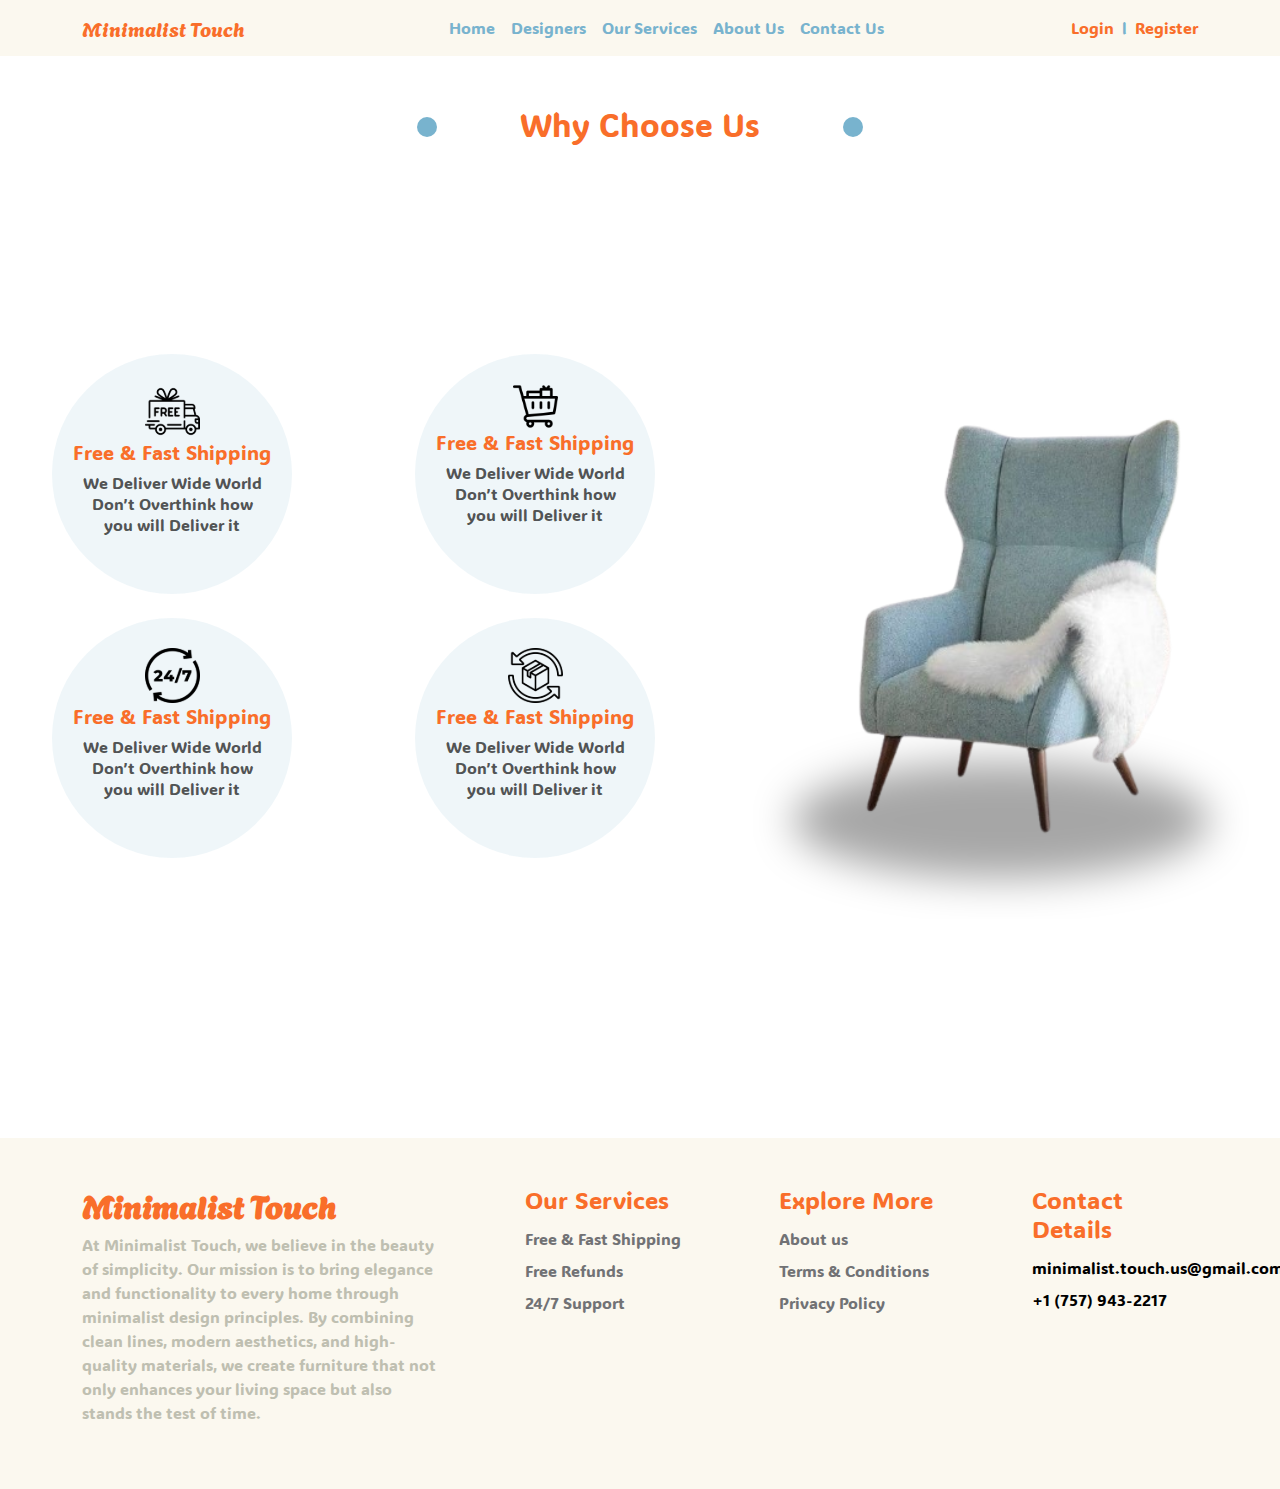
<file: services.html>
<!DOCTYPE html>
<html lang="en">

<head>
  <meta charset="UTF-8" />
  <meta name="viewport" content="width=device-width, initial-scale=1.0" />
  <title>Minimalist Touch</title>
  <link rel="shortcut icon" href="assets/imgs/icon.svg" type="image/x-icon">
  <link rel="stylesheet" href="assets/style/style.css">
  <link href="https://cdn.jsdelivr.net/npm/bootstrap@5.3.3/dist/css/bootstrap.min.css" rel="stylesheet"
    integrity="sha384-QWTKZyjpPEjISv5WaRU9OFeRpok6YctnYmDr5pNlyT2bRjXh0JMhjY6hW+ALEwIH" crossorigin="anonymous">
  <link rel="preconnect" href="https://fonts.googleapis.com" />
  <link rel="preconnect" href="https://fonts.gstatic.com" crossorigin />
  <link href="https://fonts.googleapis.com/css2?family=ADLaM+Display&display=swap" rel="stylesheet" />
  <link rel="preconnect" href="https://fonts.googleapis.com">
  <link rel="preconnect" href="https://fonts.gstatic.com" crossorigin>
  <link href="https://fonts.googleapis.com/css2?family=ADLaM+Display&family=Agbalumo&display=swap" rel="stylesheet">
</head>

<body>
  
  <nav class="navbar navbar-expand-lg nav-color " style="background-color: #FBF8EF;">
    <div class="container">
      <a class="navbar-brand" href="index.html"
        style="color: #F96E2A; font-family: 'Agbalumo', serif!important;">Minimalist Touch</a>
      <button class="navbar-toggler" type="button" data-bs-toggle="collapse" data-bs-target="#navbarSupportedContent"
        aria-controls="navbarSupportedContent" aria-expanded="false" aria-label="Toggle navigation">
        <span class="navbar-toggler-icon"></span>
      </button>
      <div class="collapse navbar-collapse" id="navbarSupportedContent">
        <ul class="navbar-nav ms-auto ul-nav center-ul">
          <li class="nav-item">
            <a class="nav-link" aria-current="page" href="index.html">Home</a>
          </li>
          <li class="nav-item">
            <a href="designers.html" class="nav-link">Designers</a>
          </li>
          <li class="nav-item">
            <a href="services.html" class="nav-link">Our Services</a>
          </li>
          <li class="nav-item">
            <a href="aboutus.html" class="nav-link">About Us</a>
          </li>
          <li class="nav-item">
            <a href="contactUs.html" class="nav-link">Contact Us</a>
          </li>
        </ul>

        <ul class="d-flex gap-2 navbar-nav ms-auto ul-nav">
          <li><a href="login.html" style="text-decoration: none !important; color: #F96E2A;">Login</a></li>
          <li><a href="#" style="text-decoration: none !important; color: #78B3CE;">l</a></li>
          <li><a href="register.html" style="text-decoration: none !important; color: #F96E2A;">Register</a></li>
        </ul>

      </div>
    </div>
  </nav>


  <section class="p-5 text-center">
    <div class="container">
        <h2 class="mo1 mb-5">Why Choose Us</h2>
        <div class="row p-lg-5 align-items-center justify-content-center">
            <div class="col-md-6">
                <div class="container">
                    <div class="row justify-content-center">
                        <div class="col-sm-6 col-lg-6">
                            <div class="mo2 spass stayl ms-lg-0 ms-4 mb-4">
                                <img src="assets/imgs/free-delivery.svg" class="img-fluid" alt="free-delivery">
                                <h5 class="mo3">Free & Fast Shipping</h5>
                                <p class="mo4">We Deliver Wide World
                                    Don’t Overthink how you
                                    will Deliver it</p>
                            </div>
                        </div>
                        <div class="col-sm-6 col-lg-6">
                            <div class="mb-4  ms-4 mo2">
                                <img src="assets/imgs/trolley.svg" class="img-fluid" alt="free-delivery">
                                <h5 class="mo3">Free & Fast Shipping</h5>
                                <p class="mo4">We Deliver Wide World
                                    Don’t Overthink how you
                                    will Deliver it</p>
                            </div>
                        </div>
                        <div class="col-sm-6 col-lg-6">
                            <div class="mb-4 stayl ms-lg-0 ms-4 mo2">
                                <img src="assets/imgs/24-7.svg" class="img-fluid" alt="free-delivery">
                                <h5 class="mo3">Free & Fast Shipping</h5>
                                <p class="mo4">We Deliver Wide World
                                    Don’t Overthink how you
                                    will Deliver it</p>
                            </div>
                        </div>
                        <div class="col-sm-6 col-lg-6">
                            <div class="mo2 ms-4">
                                <img src="assets/imgs/commercial.svg" class="img-fluid" alt="free-delivery">
                                <h5 class="mo3">Free & Fast Shipping</h5>
                                <p class="mo4">We Deliver Wide World
                                    Don’t Overthink how you
                                    will Deliver it</p>
                            </div>
                        </div>
                    </div>
                </div>
            </div>
            <div class="col-md-6">
                <div class="shadow_img_possetion stayl2 d-flex justify-content-center">
                    <img src="assets/imgs/Accent_Chairs-removebg-preview.svg" class="img-fluid " alt="Accent_Chairs">
                    <img src="assets/imgs/Ellipse 12.svg" class="img-fluid shadow_img" alt="Ellipse">
                </div>
            </div>
        </div>
    </div>
</section>


  <footer class="mt-5 pt-5 pb-5 text-center text-md-start" style="background-color: #FBF8EF;">
    <div class="container">
      <div class="row d-flex justify-content-between">
        <div class="col-md-6 col-lg-4">
          <div>
            <h2 class=" fw-bold " style="color: #F96E2A;font-family: 'Agbalumo', serif!important;">Minimalist Touch</h2>
            <p style="color: #BFBFB1;">At Minimalist Touch, we believe in the beauty of simplicity.
                Our mission is to bring elegance and functionality to every
                home through minimalist design principles. By combining clean lines, 
                modern aesthetics, and high-quality materials, we create furniture 
                that not only enhances your living space but also stands the test of time.</p>
          </div>
        </div>
        <div class="col-md-6 col-lg-2">
          <div class=" lh-lg">
            <h4 class="our-footer " style="color: #F96E2A;">Our Services</h4>
            <ul class=" list-unstyled">
              <a href="#" class="text-decoration-none text-black"><li>Free & Fast Shipping </li></a>
              <a href="#" class="text-decoration-none text-black"><li>Free Refunds</li></a>
              <a href="#" class="text-decoration-none text-black"><li>24/7 Support</li></a>
            </ul>
          </div>
        </div>
        <div class="div col-md col-lg-2">
          <div class="lh-lg">
            <h4  class="" style="color: #F96E2A;">Explore More</h4>
            <ul class=" list-unstyled">
              <a href="#" class="text-decoration-none text-black"><li>About us</li></a>
              <a href="#" class="text-decoration-none text-black"><li>Terms & Conditions</li></a>
              <a href="#" class="text-decoration-none text-black"><li>Privacy Policy</li></a>
            </ul>
          </div>
        </div>
        <div class="div col-md col-lg-2">
          <div class="lh-lg">
            <h4 class="" style="color: #F96E2A;">Contact Details</h4>
            <ul class=" list-unstyled">
              <li class="text-black">minimalist.touch.us@gmail.com</li>
              <li class="text-black">+1 (757) 943-2217</li>
            </ul>
          </div>
        </div>
      </div>
      </div>
    </div>
</footer>


  <script src="https://cdn.jsdelivr.net/npm/bootstrap@5.3.3/dist/js/bootstrap.bundle.min.js" integrity="sha384-YvpcrYf0tY3lHB60NNkmXc5s9fDVZLESaAA55NDzOxhy9GkcIdslK1eN7N6jIeHz" crossorigin="anonymous"></script>

</body>

</html>
</file>
<file: assets/style/style.css>
*{
    font-family: "ADLaM Display", system-ui !important ;
}

.center-ul li a {
  color: #78B3CE !important;
  font-weight: 500;
  position: relative;
  display: flex;
  justify-content: center;
  align-items: center;
  overflow: hidden;
}

.center-ul li a:hover {
  color: #78B3CE !important;
}

.center-ul li a::after {
  position: absolute;
  content: "";
  bottom: 3px;
  left: -120px;
  width: 100%;
  height: 3px;
  transition: 0.4s;
  -webkit-transition: 0.4s;
  -moz-transition: 0.4s;
  -ms-transition: 0.4s;
  -o-transition: 0.4s;
  background-color: #78B3CE;
}

.center-ul li a:hover::after {
  left: 0px;
}

.sec1Btn{
  width: 120px;
  height: 40px;
  background-color: #78B3CE;
  cursor: pointer;
  transition: 0.5s;
  -webkit-transition: 0.5s;
  -moz-transition: 0.5s;
  -ms-transition: 0.5s;
  -o-transition: 0.5s;
}
.sec1Btn:hover{
  background-color: #416575;
}
.sec1Div{
  background-image: url(../imgs/FirstSectionImg.png);
  background-position: center;
  background-size: cover;
}

.cardsHolder{
  height: fit-content;
  bottom: 150px !important;
}
.cardsDad{
  gap: 10%;
}
.cardsDad > div{
  width: 300px;
  height: 300px;
  background-color: #FBF8EF;
}
.cardTitle{
  color: #F96E2A;
}
.cardP{
  color: #78B3CE;
  width: 70%;
}
@media (max-width: 768px) {
  .cardsDad > div{
      width: 250px !important;
      height: 250px !important;
  }
}

.kemo_section {
    display: flex;
    align-items: center;
    justify-content: space-between;
    padding: 50px;
  }
  
  .kemo_text {
    padding-top: 7rem;
  }
  
  .kemo_text h1 {
    color: #f96e2a;
    font-family: "ADLaM Display", system-ui !important ;
    font-weight: 400;
    font-size: 64px;
    line-height: 83.5px;
  }
  
  .kemo_text p {
    color: #000000;
    font-family: "ADLaM Display", system-ui !important ;
    font-weight: 400;
    font-size: 20px;
    line-height: 26.09px;
    margin-top: 15px;
  }
  
  .btn_color {
    background-color: #c9e6f0;
    color: #f96e2a;
    font-family: "ADLaM Display", system-ui !important ;
    font-weight: 400;
    font-size: 24px;
    line-height: 31.31px;
    padding: 7px 25px!important;
    transition: 0.5s;
    -webkit-transition: 0.5s;
    -moz-transition: 0.5s;
    -ms-transition: 0.5s;
    -o-transition: 0.5s;
}
  .btn_color:hover {
    background-color: #b8d4dd;                                  
  }

  /* stayl to the section Why Choose Us */
.shadow_img_possetion {
  position: relative;
}

.shadow_img {
  position: absolute;
  bottom: 10%;
  left: 0%;
}

.h2_stayl_possetion {
  font-family: "ADLaM Display", system-ui;
  font-size: 32px;
  font-weight: 400;
  line-height: 41.75px;
  color: rgba(249, 110, 42, 1);
  position: relative;
}

.div_stayl {
  width: 240px;
  height: 240px;
  border-radius: 50%;
  padding-top: 30px;
  background-color: rgba(120, 179, 206, 0.12);
}

.h5_stayl {
  color: rgba(249, 110, 42, 1);
  font-size: 20px;
  font-weight: 400;
  line-height: 26.09Px;
  font-family: "ADLaM Display", system-ui;

}

.p_stayl_4 {
  font-family: "ADLaM Display", system-ui;
  font-size: 16px;
  font-weight: 400;
  line-height: 20.88px;
  color: rgba(0, 0, 0, 0.68);
  width: 75%;
  margin: auto;
}
  
.team-section {
    text-align: center;
    padding: 50px 0;
}

.team-image {
    display: flex;
    justify-content: center;
    margin-bottom: 30px;
}

.team-image img {
    width: 100px;
    margin: 10px 20px;
}
.circle img{
    width: 100%;
    height: auto;
}
.team-section{
    width: 100%;
    height: auto;
}

.img-circle{
    width: 150px;
    height: 150px;
    border-radius: 50%;
    object-fit: cover;
    margin-bottom: 20px;
}

 .info-card {
    padding: 50px;
    border-radius: 10px;
    background-color: #78b3ce2f;
    border-radius: 200px;
    width: 300px;
    height: 300px;
} 
.card-title{
    color: #f96E2A
     
    ;
}

  #testimonial-slider {
    width: 80%; 
    margin: auto; 
    padding: 20px; 
    background: #f9f9f9; 
    border-radius: 10px; 
  }
  .splide__slide {
    text-align: center; 
    padding: 20px; 
  }
  h3 {
    margin-bottom: 10px; 
    color: #333;
  }
  p {
    margin: 5px 0; 
    color: #555;
  }
  .testimonial-header {
    display: flex;
    justify-content: center;
    align-items: center;
    gap: 20px;
  }
  .testimonial-content {
    display: flex;
    flex-direction: column;
    align-items: center;
    justify-content: center;
  }
  .testimonial-header img {
    width: 40px; 
    height: 40px;
  }
  .stars img {
    width: 15px;
    height: 15px;
  }
  /* Responsiveness */
  @media (max-width: 768px) {
    #testimonial-slider {
      width: 90%; 
    }
  }
  @media (max-width: 480px) {
    .testimonial-header {
      flex-direction: column; 
    }
  }

  body {
    background-color: white;
}

/* stayl the section Set Your New Password */
.h2_stayl {
    color: rgba(249, 110, 42, 1);
    font-size: 40px;
    font-weight: 400;
    line-height: 35px;
    font-family: "ADLaM Display", system-ui;
}

.p_stayl {
    font-family: "ADLaM Display", system-ui;
    color: rgba(0, 0, 0, 1);
    font-size: 20px;
    font-weight: 400;
    line-height: 35px;
}

.button_stayl {
    background-color: rgba(249, 110, 42, 1);
    color: white;
    font-family: "ADLaM Display", system-ui;
    font-size: 20px;
    font-weight: 400;
    line-height: 35px;
}

.img_stayl {
    width: 18px;
    transform: translateY(-8px);
}

.input_stayl {
    background-color: rgba(120, 179, 206, 0.12);
}

.input_stayl::placeholder {
    color: rgba(120, 179, 206, 1);
    font-family: "ADLaM Display", system-ui;
    font-size: 20px;
    font-weight: 400;
    line-height: 35px;
}

/* stayl to section Minimalist Touch ? */

.h2_stayl_2 {
    font-family: "Agbalumo", system-ui;
    font-size: 48px;
    font-weight: 400;
    line-height: 35px;
    color: rgba(249, 110, 42, 1);

}

.p_stayl_2 {
    font-family: "ADLaM Display", system-ui;
    font-size: 48px;
    font-weight: 400;
    line-height: 35px;
    color: rgba(120, 179, 206, 1);
}

.link_stayl {
    font-family: "ADLaM Display", system-ui;
    color: rgba(0, 0, 0, 1);
    font-size: 15px;
    font-weight: 400;
    line-height: 35px;
    /* position: relative; */
}

/* .link_stayl::before {
    content: "";
    position: absolute;
    bottom: 10%;
    left: 0%;
    width: 100%;
    height: 4%;
    background-color: rgba(0, 0, 0, 1);

} */

.input_stayl_2 {
    font-family: "ADLaM Display", system-ui;
    color: rgba(0, 0, 0, 1);
    font-size: 15px;
    font-weight: 400;
    line-height: 35px;
}

.p_stayl_3 {
    font-family: "ADLaM Display", system-ui;
    color: rgba(120, 179, 206, 1);
    font-size: 16px;
    font-weight: 400;
    line-height: 35px;
    position: relative;
}

.p_stayl_3::before {
    content: "";
    position: absolute;
    left: -90%;
    top: 50%;
    width: 139px;
    height: 7%;
    background-color: rgba(0, 0, 0, 0.68);
}

.p_stayl_3::after {
    content: "";
    position: absolute;
    right: -90%;
    top: 50%;
    width: 139px;
    height: 7%;
    background-color: rgba(0, 0, 0, 0.68);
}

.googl_icon {
    transform: translateY(-5px);
    margin-right: 10px;
}

.bg_googl {
    background-color: rgba(120, 179, 206, 0.12);
}

.text_googl_icon {
    font-family: "ADLaM Display", system-ui;
    color: rgba(249, 110, 42, 1);
    font-size: 15px;
    font-weight: 400;
    line-height: 35px;
}



@media screen and (max-width:767px) {
    .media {
        display: none;
    }
}

@media screen and (max-width:1024px) {
    .h2_stayl_possetion::before {
        content: "";
        position: absolute;
        top: 30%;
        left: 30%;
        width: 20px;
        height: 20px;
        border-radius: 50%;
        background-color: rgba(120, 179, 206, 1);

    }

    .h2_stayl_possetion::after {
        content: "";
        position: absolute;
        top: 30%;
        right: 30%;
        width: 20px;
        height: 20px;
        border-radius: 50%;
        background-color: rgba(120, 179, 206, 1);

    }
}

@media screen and (min-width:1024px) {
    .h2_stayl_possetion::before {
        content: "";
        position: absolute;
        top: 30%;
        left: 35%;
        width: 20px;
        height: 20px;
        border-radius: 50%;
        background-color: rgba(120, 179, 206, 1);

    }

    .h2_stayl_possetion::after {
        content: "";
        position: absolute;
        top: 30%;
        right: 35%;
        width: 20px;
        height: 20px;
        border-radius: 50%;
        background-color: rgba(120, 179, 206, 1);

    }
}

@media screen and (max-width:990px) {
    .h2_stayl_possetion::before {
        content: "";
        position: absolute;
        top: 30%;
        left: 25%;
        width: 20px;
        height: 20px;
        border-radius: 50%;
        background-color: rgba(120, 179, 206, 1);

    }

    .h2_stayl_possetion::after {
        content: "";
        position: absolute;
        top: 30%;
        right: 25%;
        width: 20px;
        height: 20px;
        border-radius: 50%;
        background-color: rgba(120, 179, 206, 1);

    }
}

@media screen  and (min-width:986px) {
    .stayl{
        transform: translatex(-50px);
    }
    .stayl2{
        transform: translatex(100px);
    }
}

@media screen and (max-width:777px) {
    .h2_stayl_possetion::before {
        content: "";
        position: absolute;
        top: 30%;
        left: 20%;
        width: 20px;
        height: 20px;
        border-radius: 50%;
        background-color: rgba(120, 179, 206, 1);

    }

    .h2_stayl_possetion::after {
        content: "";
        position: absolute;
        top: 30%;
        right: 20%;
        width: 20px;
        height: 20px;
        border-radius: 50%;
        background-color: rgba(120, 179, 206, 1);

    }
}

@media screen and (max-width:646px) {
    .h2_stayl_possetion::before {
        content: "";
        position: absolute;
        top: 30%;
        left: 15%;
        width: 20px;
        height: 20px;
        border-radius: 50%;
        background-color: rgba(120, 179, 206, 1);

    }

    .h2_stayl_possetion::after {
        content: "";
        position: absolute;
        top: 30%;
        right: 15%;
        width: 20px;
        height: 20px;
        border-radius: 50%;
        background-color: rgba(120, 179, 206, 1);

    }
}

@media screen  and (min-width:924px) {
    .stayl{
        transform: translatex(-90px);
    }
    .stayl2{
        transform: translatex(100px);
    }
}

@media screen and (max-width:545px) {
    .h2_stayl_possetion::before {
        content: "";
        position: absolute;
        top: 30%;
        left: 0%;
        width: 20px;
        height: 20px;
        border-radius: 50%;
        background-color: rgba(120, 179, 206, 1);

    }

    .h2_stayl_possetion::after {
        content: "";
        position: absolute;
        top: 30%;
        right: 0%;
        width: 20px;
        height: 20px;
        border-radius: 50%;
        background-color: rgba(120, 179, 206, 1);

    }
}

@media screen and (max-width:420px) {
    .h2_stayl_possetion::before {
        content: "";
        position: absolute;
        top: 30%;
        left: -5%;
        width: 20px;
        height: 20px;
        border-radius: 50%;
        background-color: rgba(120, 179, 206, 1);

    }

    .h2_stayl_possetion::after {
        content: "";
        position: absolute;
        top: 30%;
        right: -5%;
        width: 20px;
        height: 20px;
        border-radius: 50%;
        background-color: rgba(120, 179, 206, 1);

    }
}

.first-line {
  color: #F96E2A;
  font-weight: bold;
  display: block;
  margin-bottom: 5px; 
}


p {
  color: rgba(0, 0, 0, 0.68); 
  margin-top: 10px;
  font-size: 16px;
}

.center-img {
  display: block;
  margin-left: auto;
  margin-right: auto;
}

.mb-4 {
  margin-bottom: 1.5rem;
}

.Formcontainer {
  display: flex;
  align-items: center;
  justify-content: space-between;
  max-width: 1200px;
  margin: auto;
  padding: 20px;
}
.Formcontact-container {
  background-color: #ffffff;
  border-radius: 10px;
  padding: 30px;
  box-shadow: 0 0 10px rgba(0, 0, 0, 0.1);
  width: 45%;
}
.header {
  text-align: center;
  margin-bottom: 20px;

}
.header h1 {
  color: #ff5e00;
}
.image-container {
  width: 50%;
  margin-left:150px ;
}
.image-container img {
  max-width: 100%;
  border-radius: 10px;

}
.submit-btn {
  background-color: #ff5e00!important;
  color: white!important;
}
#pp{
  text-align: left;
  color: #F96E2A;
}


:root {
  --white-color:                  #ffffff;
  --primary-color:                #E76F51;
  --secondary-color:              #E9C46A;
  --section-bg-color:             #f0f8ff;
  --custom-btn-bg-color:          #F4A261;
  --custom-btn-bg-hover-color:    #E76F51;
  --dark-color:                   #000000;
  --p-color:                      #717275;
  --link-hover-color:             #E76F51;
}

ul li {
  color: #717275;
}

a, 
button {
  touch-action: manipulation;
  transition: all 0.3s;
}

a {
  display: inline-block;
  color: #E76F51;
  text-decoration: none;
}

a:hover {
  color: #E76F51;
}

.scrollspy-example-2 {
  padding-right: 30px;
  padding-left: 30px;
}

.scrollspy-example-item {
  border-bottom: 5px dotted #717275;
  min-height: 500px;
  padding-top: 20px;
  padding-bottom: 50px;
}

.scrollspy-example-item:last-child {
  border-bottom: 0;
}

.scrollspy-example-item h5 {
  padding-top: 30px;
  padding-bottom: 20px;
}

@media screen and (max-width: 991px) {
  .scrollspy-example-2 .scrollspy-example-item:first-child {
      padding-top: 0;
    }
  
    .scrollspy-example-item h5 {
      padding-bottom: 5px;
    }
}

.nav-pills {
  border: 2px solid #E76F51;
  border-radius: 8px;
  position: sticky;
  top: 120px;
  padding: 30px;
  -webkit-border-radius: 8px;
  -moz-border-radius: 8px;
  -ms-border-radius: 8px;
  -o-border-radius: 8px;
}

.nav-pills .nav-link {
  background: #f0f8ff;
  color: var(--p-color);
  border-radius: var(--border-radius-large);
  margin-top: 5px;
  margin-bottom: 10px;
  padding: 15px 30px;
}

.nav-pills .nav-link:hover,
.nav-pills .nav-link.active, 
.nav-pills .show>.nav-link {
  background: var(--primary-color);
  color: var(--white-color);
}

.blockquote {
  background: var(--section-bg-color);
  border-radius: var(--border-radius-small);
  font-size: var(--h5-font-size);
  font-weight: var(--font-weight-semibold);
  color: var(--site-footer-bg-color);
  margin-top: 30px;
  margin-bottom: 30px;
  padding: 80px 40px 40px 40px;
  text-align: center;
}

.blockquote::before {
  content: "“";
  color: var(--custom-btn-bg-color);
  font-size: 100px;
  line-height: 1rem;
  display: block;
}

.tm-container {
  max-width: 1200px;
  width: 100%;
  margin-left: auto;
  margin-right: auto;
  position: relative;
}

.masonry {
  -webkit-column-count: 2;
  column-count: 2;
  -webkit-column-gap: 0;
  column-gap: 0;
}

.item {
  display: inline-block;
  margin: 0;
  width: 100%;
}

img {
  max-width: 100%;
  height: auto;
}

.tm-relative {
  position: relative;
}

.tm-block {
  position: relative;
  -webkit-box-sizing: border-box;
  box-sizing: border-box;
  max-width: 600px;
}

.tm-block-wider {
  max-width: 640px;
  width: calc(100% + 40px);
}

.tm-block-left {
  right: 20px;
  bottom: 20px;
}

.tm-block-left-2 {
  right: 60px;
  top: 15px;
}

.tm-block-right {
  padding: 15px 0 20px 20px;
}

.tm-img-left {
  display: block;
  margin-right: 0;
  margin-left: auto;
}

.tm-hero-text {
  padding: 140px 95px 0;
}

.tm-block-pad {
  padding: 67px 63px;
}

.tm-block-icon {
  text-align: center;
  display: block;
  margin: 0 30px 30px;
}

.tm-block-brand {
  position: relative;
  margin-top: 147px;
  margin-bottom: 27px;
}

.tm-block-brand-inner {
  position: relative;
  right: 50px;
  padding: 70px 48px;
  display: -webkit-box;
  display: -ms-flexbox;
  display: flex;
  -webkit-box-align: center;
  -ms-flex-align: center;
  align-items: center;
}

.tm-brand-name {
  margin: 0 40px 0;
  font-size: 2.5rem;
  font-weight: 400;
}

.tm-bg-dark {
  background-color: #333333;
}

.tm-bg-white {
  background-color: #ffffff;
}

.tm-btn {
  padding: 15px 25px;
  display: inline-block;
  font-size: 1em;
}

.tm-btn-small {
  font-size: 17px;
  font-weight: 600;
  padding: 15px 35px;
}

.tm-btn-pad-big {
  padding: 17px 45px;
}

.tm-btn-primary {
  color: #9999cc;
  background-color: #ffffff;
}

.tm-btn-primary:hover {
  background-color: #c5c5e6;
}

.tm-btn-secondary {
  color: white;
  background-color: #9999cc;
}

.tm-btn-secondary:hover {
  color: #ffffff;
  background-color: #5b5bb2;
}

.tm-text-white {
  color: #ffffff;
}

.tm-text-gray-light {
  color: #999999;
}

.tm-bg-primary-light {
  background-color: #cc9999;
}

.tm-bg-primary-dark {
  background-color: #996666;
}

.tm-bg-secondary {
  background-color: #9999cc;
}

.tm-mt {
  margin-top: 30px;
}

.tm-mt-big {
  margin-top: 50px;
}

.tm-mb {
  margin-bottom: 45px;
}

.tm-mb-small {
  margin-bottom: 20px;
}

.tm-text-right {
  text-align: right;
}

.tm-text-uppercase {
  text-transform: uppercase;
}

.tm-form-group {
  margin-bottom: 25px;
}

input,
textarea {
  width: 100%;
  -webkit-box-sizing: border-box;
  box-sizing: border-box;
  border: 1px solid #958ec0;
  padding: 18px 20px;
  font-size: 1em;
}

.tm-contact-form {
  width: calc(100% - 40px);
}

.tm-form-section {
  margin-top: -5px;
}

.tm-form-section-tag {
  position: relative;
}

.tm-form-section-tag h2 {
  font-size: 1.6rem;
}

.tm-form-section-tag-inner {
  position: relative;
  left: 40px;
  right: -40px;
  bottom: -40px;
  width: 100%;
  max-width: 600px;
  box-sizing: border-box;
  padding: 55px 47px;
}

.tm-pb-0 {
  padding-bottom: 0 !important;
}

.tm-img-qr {
  width: 150px;
  height: 150px;
  margin: 30px 20px 30px 0;
}

.tm-footer {
  display: -webkit-box;
  display: -ms-flexbox;
  display: flex;
  -webkit-box-align: center;
  -ms-flex-align: center;
  align-items: center;
  max-width: 600px;
  margin-right: 0;
  margin-left: auto;
}

.tm-footer,
.tm-footer a {
  color: #cbcbcb;
}

.tm-footer a:hover {
  color: #996666;
}

.tm-footer p {
  font-size: 16px;
}



@media (max-width: 1199px) {
  .masonry {
    /* Masonry container */
    -webkit-column-count: 1;
    column-count: 1;
  }

  .tm-container {
    max-width: 600px;
  }
}

@media (max-width: 540px) {
  .tm-block-brand-inner {
    flex-direction: column;
    padding: 35px;
    right: 30px;
  }

  .tm-brand-name {
    margin-top: 20px;
  }

  .tm-contact-form {
    width: calc(100% - 20px);
  }
}

@media (max-width: 520px) {


  .tm-block-pad {
    padding: 45px;
  }

  .tm-hero-text {
    padding: 50px 45px 0;
  }

  .tm-block-brand {
    margin-top: 70px;
  }
}

@media (max-width: 417px) {
  .tm-block-left,
  .tm-block-left-2 {
    right: 0;
  }

  .tm-block-wider {
    width: 100%;
  }

  .tm-footer {
    flex-direction: column;
  }
}

@media (max-width: 390px) {


  .tm-form-section-tag-inner {
    left: 25px;
    right: -25px;
    bottom: -25px;
  }
}

@media (max-width: 992px) {
  .center-ul li a::after {
    display: none;
  }
}




.section {
  margin-top: 120px;
}

.section-heading {
  margin-bottom: 70px;
}

.section-heading h2 {
  font-size: 40px;
  font-weight: 700;
  text-transform: capitalize;
  margin-top: 20px;
  line-height: 56px;
}

.section-heading h2 em {
  font-style: normal;
  color: #0071f8;
}

.section-heading h6 {
  color: #ee626b;
  font-size: 15px;
  text-transform: uppercase;
  font-weight: 700;
}

.featured .section-heading {
  margin-left: 10px;
  margin-right: 10px;
  margin-bottom: 60px;
}

.featured .section-heading h2 {
  width: 70%;
}


.featured .left-image {
  position: relative;
}

.featured .left-image img {
  padding-left: 55px;
}

.featured .left-image a {
  display: inline-block;
  width: 110px;
  height: 110px;
  line-height: 110px;
  background-color: #f35525;
  border-radius: 50%;
  text-align: center;
  position: absolute;
  left: 0;
  bottom: -55px;
}

.featured .section-heading {
  margin-left: 10px;
  margin-right: 10px;
  margin-bottom: 60px;
}

.featured .section-heading h2 {
  width: 70%;
}

.featured .accordion {
  margin-left: 10px;
  margin-right: 10px;
  --bs-accordion-border-radius: 10px;
  --bs-accordion-inner-border-radius: 10px;
  --bs-accordion-bg: #fafafa;
  --bs-accordion-border-color: none;
  border: none !important;
}

.featured .accordion-header {
  border-bottom: 1px solid #eaeaea;
}

.featured .accordion-button {
  box-shadow: none;
  font-size: 17px;
  font-weight: 500;
  color: #1e1e1e;
}

.featured .accordion-button:not(.collapsed) {
  color: #f35525;
  background-color: #fafafa;
  outline: none;
}

.featured .accordion-button::after {
  display: none;
}

.featured #headingThree {
  border-bottom: none;
}

.featured .accordion-item:last-of-type .accordion-collapse {
  border-top: 1px solid #eaeaea;
}

.featured .info-table {
  border-radius: 10px;
  box-shadow: 0px 0px 15px rgba(0, 0, 0, 0.15);
  padding: 35px 30px;
}

.featured .info-table ul li {
  display: block;
  margin-bottom: 35px;
  padding-bottom: 35px;
  border-bottom: 1px solid #eee;
}

.featured .info-table ul li:last-child {
  border-bottom: none;
  padding-bottom: 0;
  margin-bottom: 0;
}

.featured .info-table ul li img {
  float: left;
  margin-right: 25px;
}

.featured .info-table ul li h4 {
  font-size: 22px;
  font-weight: 600;
}

.featured .info-table ul li h4 span {
  font-size: 15px;
  color: #aaa;
  font-weight: 400;
}


@media (max-width: 992px) {
  .featured .section-heading {
    margin-left: 0px;
    margin-right: 0px;
    margin-top: 100px;
  }
  .featured .accordion {
    margin-left: 0px;
    margin-right: 0px;
  }
  .featured .info-table {
    margin-top: 45px;
  }
}


.properties .item {
  background-color: #fafafa;
  border-radius: 10px;
  padding: 30px;
  margin-bottom: 30px;
}

.properties .item img {
  border-radius: 10px;
}

.properties .item span.category {
  background-color: #fbd9cf;
  font-weight: 500;
  border-radius: 5px;
  font-size: 14px;
  color: #1e1e1e;
  padding: 5px 12px;
  display: inline-block;
  margin-top: 25px;
}

.properties .item h4 {
  font-size: 19px;
  margin: 25px 0px;
}

.properties .item h4 a {
  color: #1e1e1e;
}

.properties .item ul li {
  display: inline-block;
  font-size: 15px;
  color: #4a4a4a;
  margin-right: 20px;
}

.properties .item ul li span {
  font-weight: 600;
  color: #1e1e1e;
}

.properties .item ul {
  border-bottom: 1px solid #eaeaea;
  margin-bottom: 30px;
  padding-bottom: 30px;
}

.properties .item h6 {
  font-size: 20px;
  color: #f35525;
  margin-top: 6px;
  display: inline-block;
  /* float: right; */
  margin-top: 30px;
}

.properties .item .main-button {
  text-align: center;
}


.best-deal {
  background-color: #fafafa;
  padding: 100px 0px;
}

.best-deal .tab-content img {
  padding: 0px 45px;
}

.best-deal .tabs-content .nav-link {
  font-size: 16px;
  font-weight: 500;
  background-color: #1e1e1e !important;
  border-radius: 5px;
  height: 50px;
  line-height: 50px;
  display: inline-block;
  padding: 0px 25px;
  color: #fff;
}

.best-deal .tabs-content .nav-tabs .nav-link.active {
  background-color: #f35525 !important;
  color: #fff;
}

.best-deal .tabs-content ul.nav-tabs {
  border-bottom: none !important;
  margin-bottom: 80px;
  align-items: end;
  justify-content: end;
  margin-top: -130px;
}

.best-deal .tabs-content ul.nav-tabs li {
  padding-right: 0px;
  border-right: none;
  margin-left: 20px;
}

.best-deal .info-table {
  border-radius: 10px;
  box-shadow: 0px 0px 15px rgba(0, 0, 0, 0.15);
  padding: 35px 30px;
}

.best-deal .info-table ul li {
  display: block;
  margin-bottom: 24px;
  padding-bottom: 24px;
  border-bottom: 1px solid #eee;
  text-align: left;
  font-size: 15px;
  color: #aaa;
  font-weight: 400;
}

.best-deal .info-table ul li:last-child {
  border-bottom: none;
  padding-bottom: 0;
  margin-bottom: 0;
}

.best-deal .info-table ul li span {
  font-size: 20px;
  color: #1e1e1e;
  font-weight: 700;
  /* float: right; */
  display: inline-block;
}

.best-deal .tabs-content {
  padding: 0px;
  background-color: transparent;
}

.best-deal .tabs-content h4 {
  font-size: 17px;
  font-weight: 600;
  margin-bottom: 30px;
}

.best-deal .icon-button {
  margin-top: 30px;
}

.main-button a {
  display: inline-block;
  background-color: #1e1e1e;
  color: #fff;
  font-size: 14px;
  font-weight: 500;
  height: 40px;
  line-height: 40px;
  padding: 0px 30px;
  border-radius: 25px;
  transition: all .3s;
  text-decoration: none;
}

.main-button a:hover {
  background-color: #f35525;
  color: #fff;
}

.icon-button a {
  background-color: #1e1e1e;
  color: #fff;
  height: 50px;
  line-height: 50px;
  padding: 0px 30px 0px 0px;
  border-radius: 25px;
  transition: all .3s;
  text-decoration: none;
  text-align: center;
  padding-left: 15px;
}

.icon-button a i {
  background-color: #f35525;
  height: 50px;
  width: 50px;
  text-align: center;
  border-radius: 50%;
  line-height: 50px;
  display: inline-block;
  margin-right: 15px;
  margin-left: -1px;
}

.icon-button a:hover {
  color: #f35525;
}

.icon-button a:hover i {
  color: #fff;
}




.mo1 {
  font-family: "ADLaM Display", system-ui;
  font-size: 32px;
  font-weight: 400;
  line-height: 41.75px;
  color: rgba(249, 110, 42, 1);
  position: relative;
}


.mo2 {
  width: 240px;
  height: 240px;
  border-radius: 50%;
  padding-top: 30px;
  background-color: rgba(120, 179, 206, 0.12);
}

.mo3 {
  color: rgba(249, 110, 42, 1);
  font-size: 20px;
  font-weight: 400;
  line-height: 26.09Px;
  font-family: "ADLaM Display", system-ui;

}

.mo4 {
  font-family: "ADLaM Display", system-ui;
  font-size: 16px;
  font-weight: 400;
  line-height: 20.88px;
  color: rgba(0, 0, 0, 0.68);
  width: 75%;
  margin: auto;
}



@media screen and (max-width:420px) {
  .mo1::before {
      content: "";
      position: absolute;
      top: 30%;
      left: -5%;
      width: 20px;
      height: 20px;
      border-radius: 50%;
      background-color: rgba(120, 179, 206, 1);

  }

  .mo1::after {
      content: "";
      position: absolute;
      top: 30%;
      right: -5%;
      width: 20px;
      height: 20px;
      border-radius: 50%;
      background-color: rgba(120, 179, 206, 1);

  }
}

@media screen and (max-width:777px) {
  .mo1::before {
      content: "";
      position: absolute;
      top: 30%;
      left: 20%;
      width: 20px;
      height: 20px;
      border-radius: 50%;
      background-color: rgba(120, 179, 206, 1);

  }

  .mo1::after {
      content: "";
      position: absolute;
      top: 30%;
      right: 20%;
      width: 20px;
      height: 20px;
      border-radius: 50%;
      background-color: rgba(120, 179, 206, 1);

  }
}

@media screen and (max-width:767px) {
  .media {
      display: none;
  }
}

@media screen and (max-width:646px) {
  .mo1::before {
      content: "";
      position: absolute;
      top: 30%;
      left: 15%;
      width: 20px;
      height: 20px;
      border-radius: 50%;
      background-color: rgba(120, 179, 206, 1);

  }

  .mo1::after {
      content: "";
      position: absolute;
      top: 30%;
      right: 15%;
      width: 20px;
      height: 20px;
      border-radius: 50%;
      background-color: rgba(120, 179, 206, 1);

  }
}

@media screen and (max-width:1024px) {
  .mo1::before {
      content: "";
      position: absolute;
      top: 30%;
      left: 30%;
      width: 20px;
      height: 20px;
      border-radius: 50%;
      background-color: rgba(120, 179, 206, 1);

  }

  .mo1::after {
      content: "";
      position: absolute;
      top: 30%;
      right: 30%;
      width: 20px;
      height: 20px;
      border-radius: 50%;
      background-color: rgba(120, 179, 206, 1);

  }
}

@media screen and (min-width:1024px) {
  .mo1::before {
      content: "";
      position: absolute;
      top: 30%;
      left: 30%;
      width: 20px;
      height: 20px;
      border-radius: 50%;
      background-color: rgba(120, 179, 206, 1);

  }

  .mo1::after {
      content: "";
      position: absolute;
      top: 30%;
      right: 30%;
      width: 20px;
      height: 20px;
      border-radius: 50%;
      background-color: rgba(120, 179, 206, 1);

  }

}

@media screen and (max-width:990px) {
  .mo1::before {
      content: "";
      position: absolute;
      top: 30%;
      left: 25%;
      width: 20px;
      height: 20px;
      border-radius: 50%;
      background-color: rgba(120, 179, 206, 1);

  }

  .mo1::after {
      content: "";
      position: absolute;
      top: 30%;
      right: 25%;
      width: 20px;
      height: 20px;
      border-radius: 50%;
      background-color: rgba(120, 179, 206, 1);

  }
}

@media screen and (min-width:986px) {
  .stayl {
      transform: translatex(-50px);
  }

  .stayl2 {
      transform: translatex(100px);
  }
}




@media screen and (min-width:924px) {
  .stayl {
      transform: translatex(-90px);
  }

  .stayl2 {
      transform: translatex(100px);
  }
}

@media screen and (max-width:545px) {
  .mo1::before {
      content: "";
      position: absolute;
      top: 30%;
      left: 0%;
      width: 20px;
      height: 20px;
      border-radius: 50%;
      background-color: rgba(120, 179, 206, 1);

  }

  .mo1::after {
      content: "";
      position: absolute;
      top: 30%;
      right: 0%;
      width: 20px;
      height: 20px;
      border-radius: 50%;
      background-color: rgba(120, 179, 206, 1);

  }
}
</file>
